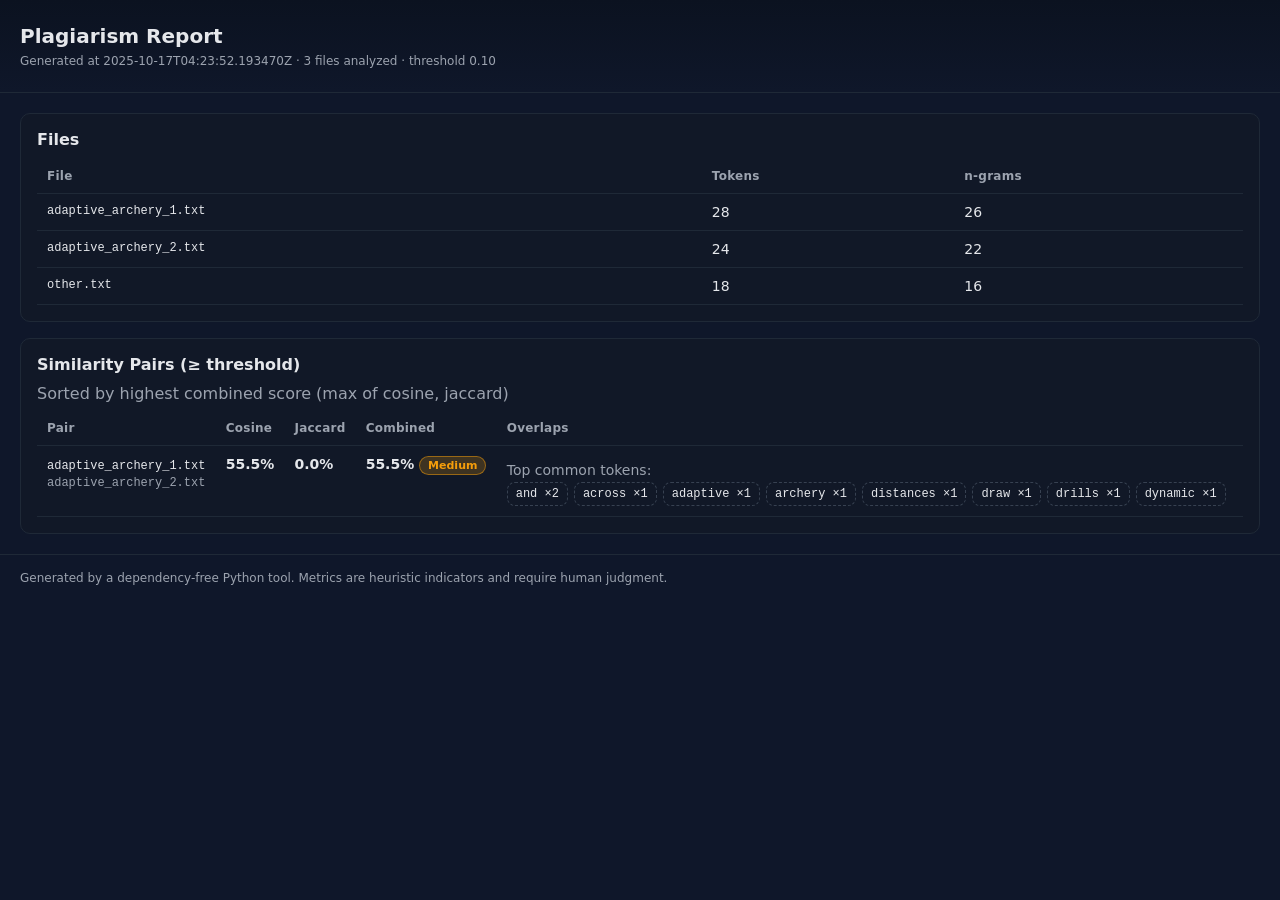
<file: report/index.html>
<!DOCTYPE html>
<html lang="en">
<meta charset="utf-8" />
<meta name="viewport" content="width=device-width, initial-scale=1" />
<title>Plagiarism Report</title>
<style>
    :root { --bg: #0f172a; --panel: #111827; --text: #e5e7eb; --muted:#9ca3af; --accent:#60a5fa; --warn:#f59e0b; --danger:#ef4444; }
    * { box-sizing: border-box; }
    body { font-family: ui-sans-serif, system-ui, -apple-system, Segoe UI, Roboto, Ubuntu, Cantarell, Noto Sans, Helvetica Neue, Arial, "Apple Color Emoji", "Segoe UI Emoji"; margin: 0; background: var(--bg); color: var(--text); }
    header { padding: 24px 20px; background: linear-gradient(180deg, #0b1220, #0f172a); border-bottom: 1px solid #1f2937; }
    h1 { margin: 0 0 6px; font-size: 20px; }
    .meta { color: var(--muted); font-size: 12px; }
    main { padding: 20px; }
    .panel { background: var(--panel); border: 1px solid #1f2937; border-radius: 10px; padding: 16px; }
    table { width: 100%; border-collapse: collapse; }
    th, td { padding: 10px; border-bottom: 1px solid #1f2937; vertical-align: top; }
    th { text-align: left; color: var(--muted); font-weight: 600; font-size: 12px; letter-spacing: .02em; }
    td { font-size: 14px; }
    .score { font-variant-numeric: tabular-nums; font-weight: 700; }
    .badge { display: inline-block; padding: 2px 8px; border-radius: 999px; font-size: 11px; font-weight: 600; }
    .risk-high { background: color-mix(in srgb, var(--danger) 20%, transparent); color: var(--danger); border: 1px solid color-mix(in srgb, var(--danger) 50%, transparent); }
    .risk-med { background: color-mix(in srgb, var(--warn) 20%, transparent); color: var(--warn); border: 1px solid color-mix(in srgb, var(--warn) 50%, transparent); }
    .risk-low { background: color-mix(in srgb, var(--accent) 20%, transparent); color: var(--accent); border: 1px solid color-mix(in srgb, var(--accent) 50%, transparent); }
    .mono { font-family: ui-monospace, SFMono-Regular, Menlo, Monaco, Consolas, "Liberation Mono", "Courier New", monospace; font-size: 12px; }
    .muted { color: var(--muted); }
    .nowrap { white-space: nowrap; }
    details { margin-top: 8px; }
    summary { cursor: pointer; color: var(--accent); }
    .pill { display: inline-block; border: 1px dashed #374151; border-radius: 8px; padding: 4px 8px; margin: 4px 6px 0 0; font-size: 12px; }
    footer { color: var(--muted); font-size: 12px; padding: 16px 20px; border-top: 1px solid #1f2937; }
    @media (max-width: 800px) { .nowrap { white-space: normal; } }
    </style>
<body>
  <header>
    <h1>Plagiarism Report</h1>
    <div class="meta">Generated at 2025-10-17T04:23:52.193470Z · 3 files analyzed · threshold 0.10</div>
  </header>
  <main>
    <section class="panel" style="margin-bottom:16px">
      <h2 style="margin:0 0 10px; font-size:16px">Files</h2>
      <div style="overflow:auto">
        <table>
          <thead><tr><th>File</th><th>Tokens</th><th>n-grams</th></tr></thead>
          <tbody>
            <tr><td class="mono">adaptive_archery_1.txt</td><td>28</td><td>26</td></tr><tr><td class="mono">adaptive_archery_2.txt</td><td>24</td><td>22</td></tr><tr><td class="mono">other.txt</td><td>18</td><td>16</td></tr>
          </tbody>
        </table>
      </div>
    </section>

    <section class="panel">
      <h2 style="margin:0 0 10px; font-size:16px">Similarity Pairs (≥ threshold)</h2>
      <div class="muted" style="margin-bottom:8px">Sorted by highest combined score (max of cosine, jaccard)</div>
      <div style="overflow:auto">
        <table>
          <thead>
            <tr>
              <th>Pair</th>
              <th>Cosine</th>
              <th>Jaccard</th>
              <th>Combined</th>
              <th>Overlaps</th>
            </tr>
          </thead>
          <tbody>
            
            <tr>
              <td class="nowrap"><span class="mono">adaptive_archery_1.txt</span><br><span class="muted mono">adaptive_archery_2.txt</span></td>
              <td class="score">55.5%</td>
              <td class="score">0.0%</td>
              <td class="score">55.5% <span class="badge risk-med">Medium</span></td>
              <td><div class="muted" style="margin-top:6px">Top common tokens:</div><span class="pill mono">and ×2</span><span class="pill mono">across ×1</span><span class="pill mono">adaptive ×1</span><span class="pill mono">archery ×1</span><span class="pill mono">distances ×1</span><span class="pill mono">draw ×1</span><span class="pill mono">drills ×1</span><span class="pill mono">dynamic ×1</span></td>
            </tr>
            
          </tbody>
        </table>
      </div>
    </section>
  </main>
  <footer>
    Generated by a dependency-free Python tool. Metrics are heuristic indicators and require human judgment.
  </footer>
</body>
</html>
</file>
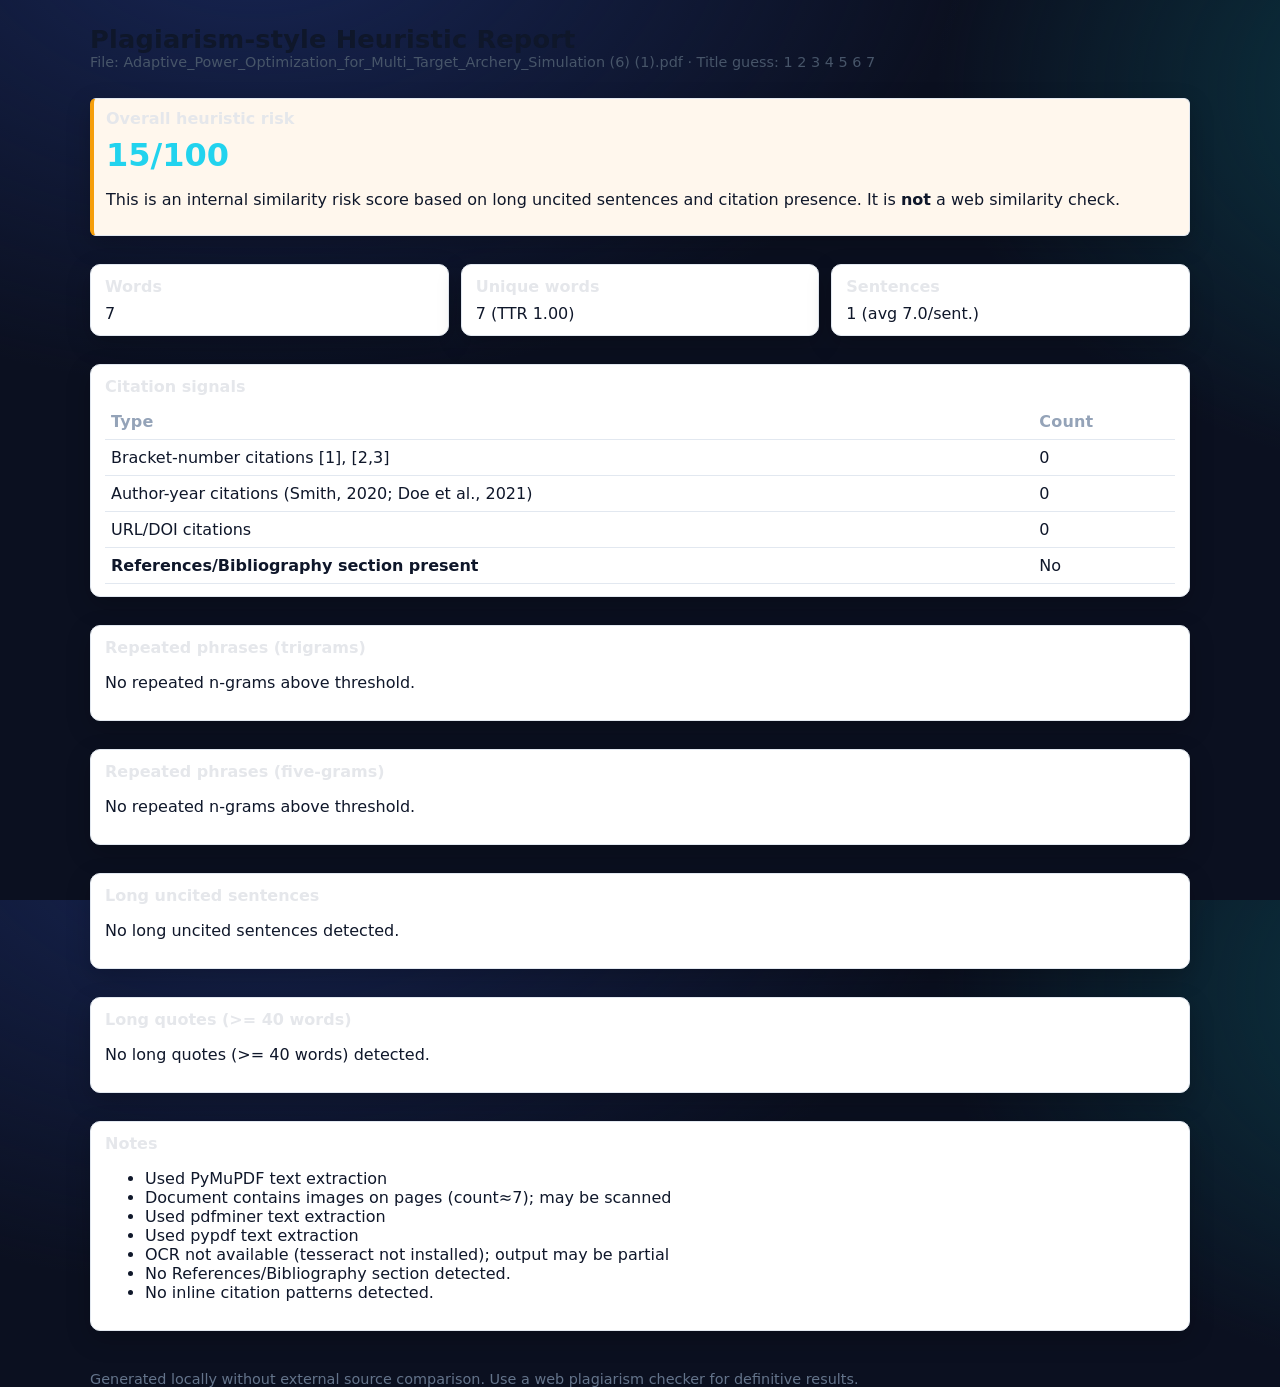
<file: report/archery_plagiarism_report.html>
<!DOCTYPE html>
<html lang="en">
<head>
  <meta charset="utf-8" />
  <meta name="viewport" content="width=device-width, initial-scale=1" />
  <title>Plagiarism Report · 1 2 3 4 5 6 7</title>
  <link rel="stylesheet" href="../style.css">
  <style>
    /* minimal inline fallback if stylesheet missing */
    body { font-family: system-ui, -apple-system, Segoe UI, Roboto, Ubuntu, Cantarell, 'Helvetica Neue', Arial, 'Apple Color Emoji', 'Segoe UI Emoji', 'Segoe UI Symbol'; margin: 24px; color: #0f172a; }
    .container { max-width: 1100px; margin: 0 auto; }
    header h1 { margin: 0; font-size: 1.6rem; }
    header .meta { color: #475569; font-size: .9rem; }
    .kpi { display: grid; grid-template-columns: repeat(3, 1fr); gap: 12px; margin: 16px 0 24px; }
    .card { border: 1px solid #e2e8f0; border-radius: 10px; padding: 12px 14px; background: #fff; }
    .card h3 { margin: 0 0 8px; font-size: 1rem; color: #0f172a; }
    .highlight { background: #fff7ed; border-left: 4px solid #f59e0b; padding: 10px 12px; border-radius: 6px; }
    .risk { font-size: 2rem; font-weight: 700; }
    section { margin: 28px 0; }
    table.compact { width: 100%; border-collapse: collapse; }
    table.compact th, table.compact td { border-bottom: 1px solid #e2e8f0; padding: 8px 6px; text-align: left; }
    .right { text-align: right; }
    ol.flagged { padding-left: 18px; }
    .badge { display: inline-block; background: #eef2ff; color: #3730a3; border: 1px solid #c7d2fe; border-radius: 999px; padding: 2px 8px; margin-right: 6px; font-size: .8rem; }
    footer { margin-top: 40px; color: #64748b; font-size: .9rem; }
  </style>
</head>
<body>
  <div class="container">
    <header>
      <h1>Plagiarism-style Heuristic Report</h1>
      <div class="meta">File: Adaptive_Power_Optimization_for_Multi_Target_Archery_Simulation (6) (1).pdf · Title guess: 1 2 3 4 5 6 7</div>
    </header>

    <section class="highlight card">
      <h3>Overall heuristic risk</h3>
      <div class="risk">15/100</div>
      <p>This is an internal similarity risk score based on long uncited sentences and citation presence. It is <strong>not</strong> a web similarity check.</p>
    </section>

    <div class="kpi">
      <div class="card"><h3>Words</h3><div>7</div></div>
      <div class="card"><h3>Unique words</h3><div>7 (TTR 1.00)</div></div>
      <div class="card"><h3>Sentences</h3><div>1 (avg 7.0/sent.)</div></div>
    </div>

    <section class="card">
      <h3>Citation signals</h3>
      <table class="compact">
        <thead><tr><th>Type</th><th class=right>Count</th></tr></thead>
        <tbody>
          <tr><td>Bracket-number citations [1], [2,3]</td><td class=right>0</td></tr>
          <tr><td>Author-year citations (Smith, 2020; Doe et al., 2021)</td><td class=right>0</td></tr>
          <tr><td>URL/DOI citations</td><td class=right>0</td></tr>
          <tr><td><strong>References/Bibliography section present</strong></td><td class=right>No</td></tr>
        </tbody>
      </table>
    </section>

    <section class="card">
      <h3>Repeated phrases (trigrams)</h3>
      <p>No repeated n-grams above threshold.</p>
    </section>

    <section class="card">
      <h3>Repeated phrases (five-grams)</h3>
      <p>No repeated n-grams above threshold.</p>
    </section>

    <section class="card">
      <h3>Long uncited sentences</h3>
      <p>No long uncited sentences detected.</p>
    </section>

    <section class="card">
      <h3>Long quotes (>= 40 words)</h3>
      <p>No long quotes (>= 40 words) detected.</p>
    </section>

    <section class="card">
      <h3>Notes</h3>
      <ul><li>Used PyMuPDF text extraction</li><li>Document contains images on pages (count≈7); may be scanned</li><li>Used pdfminer text extraction</li><li>Used pypdf text extraction</li><li>OCR not available (tesseract not installed); output may be partial</li><li>No References/Bibliography section detected.</li><li>No inline citation patterns detected.</li></ul>
    </section>

    <footer>
      Generated locally without external source comparison. Use a web plagiarism checker for definitive results.
    </footer>
  </div>
</body>
</html>
</file>
<file: style.css>
:root {
  --bg: #0b1020;
  --panel: #0f172a;
  --panel-border: #1e293b;
  --text: #e2e8f0;
  --muted: #94a3b8;
  --accent: #8b5cf6;
  --accent-2: #22d3ee;
  --warn: #f59e0b;
  --ok: #22c55e;
}

/* Global */
html, body { height: 100%; }
body {
  margin: 0;
  background: radial-gradient(1200px 800px at 20% -10%, #172554 0%, transparent 60%),
              radial-gradient(1200px 800px at 120% 10%, #0b3b47 0%, transparent 50%),
              var(--bg);
  color: var(--text);
  font-family: Inter, ui-sans-serif, system-ui, Segoe UI, Roboto, Ubuntu, Cantarell, Helvetica Neue, Arial;
  -webkit-font-smoothing: antialiased;
  -moz-osx-font-smoothing: grayscale;
}

.container { max-width: 1100px; margin: 28px auto; padding: 0 18px; }

/* Header */
header h1 { font-size: 1.75rem; letter-spacing: .2px; margin: 0 0 4px; }
header .meta { color: var(--muted); }

/* Cards */
.card {
  background: linear-gradient(180deg, rgba(255,255,255,0.02), rgba(255,255,255,0.01));
  border: 1px solid var(--panel-border);
  border-radius: 14px;
  padding: 14px 16px;
  box-shadow: 0 8px 24px rgba(0,0,0,.22), inset 0 1px 0 rgba(255,255,255,.04);
}

.kpi { display: grid; grid-template-columns: repeat(3, minmax(0, 1fr)); gap: 14px; }
.card h3 { margin: 0 0 10px; font-size: 1.05rem; color: #fafafa; }

/* Highlight */
.highlight { border-left: 4px solid var(--warn); background: rgba(245, 158, 11, 0.08); }
.risk { font-size: 2.2rem; font-weight: 800; color: var(--accent-2); }

/* Tables */
table.compact { width: 100%; border-collapse: collapse; }
.compact th, .compact td { border-bottom: 1px solid var(--panel-border); padding: 10px 8px; }
.compact th { color: var(--muted); font-weight: 600; letter-spacing: .2px; }
.right { text-align: right; }

/* Lists */
ol.flagged { padding-left: 18px; }
.badge { display: inline-block; background: rgba(139, 92, 246, .15); color: #e9d5ff; border: 1px solid rgba(139, 92, 246, .45); border-radius: 999px; padding: 2px 10px; margin-right: 8px; font-size: .78rem; }

/* Footer */
footer { margin-top: 40px; color: var(--muted); font-size: .95rem; }

/* Stronger specificity to gently override inline defaults */
body .card h3 { color: #e5e7eb; }
body table.compact tr:hover td { background: rgba(255,255,255,0.025); }
</file>
